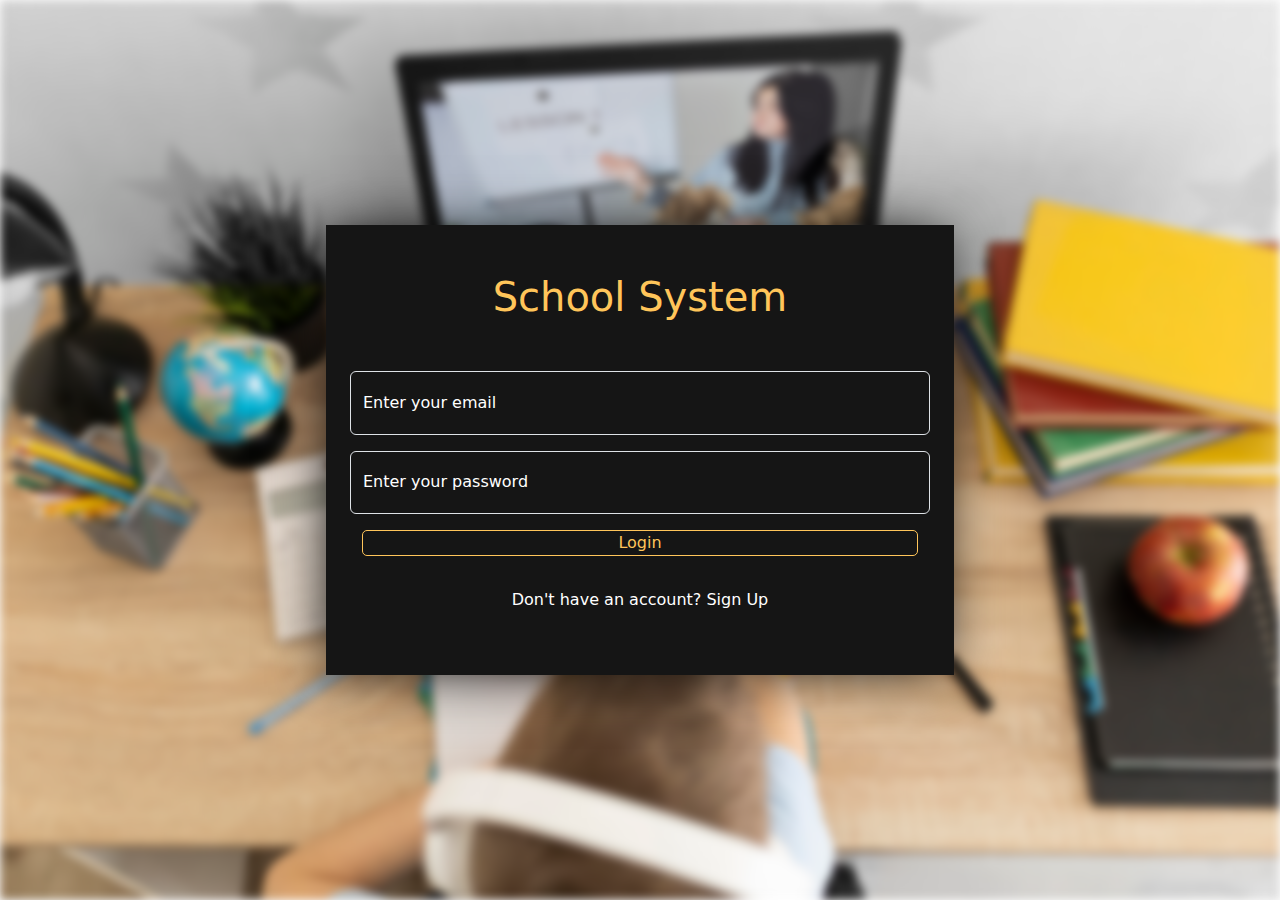
<file: index.html>
<!DOCTYPE html>
<html lang="en">
  <head>
    <meta charset="UTF-8" />
    <!-- Primary Meta Tags -->
    <title>Login</title>
    <meta name="title" content="Login" />
    <meta name="description" content="an e-commerce provide many products" />
    <meta name="viewport" content="width=device-width, initial-scale=1.0" />

    <!-- Open Graph / Facebook -->
    <meta property="og:type" content="website" />
    <meta property="og:url" content="https://Login.com" />
    <meta property="og:title" content="Login" />
    <meta
      property="og:description"
      content="an e-commerce provide many products" />
    <meta
      property="og:image"
      content="https://metatags.io/images/meta-tags.png" />

    <!-- Twitter -->
    <meta property="twitter:card" content="summary_large_image" />
    <meta property="twitter:url" content="https://Login.com" />
    <meta property="twitter:title" content="Login" />
    <meta
      property="twitter:description"
      content="an e-commerce provide many products" />
    <meta
      property="twitter:image"
      content="https://metatags.io/images/meta-tags.png" />

    <link rel="icon" href />

    <!-- ^===========> Font awesome library Icon -->
    <link rel="stylesheet" href="./CSS/all.min.css" />
    <!-- ^===========> Animate.CSS  -->
    <link
      rel="stylesheet"
      href="https://cdnjs.cloudflare.com/ajax/libs/animate.css/4.1.1/animate.min.css" />
    <!-- ^===========> Bootstrap  -->
    <link rel="stylesheet" href="./CSS/bootstrap.min.css" />
    <!-- *===========> Main Stylesheet  -->
    <link rel="stylesheet" href="./CSS/style.css" />
  </head>
  <body data-bs-spy="scroll">
    <main
      class="signInPage container-fluid d-flex justify-content-center vh-100 ">
      <div class="background w-100 vh-100"></div>
      <div class="inputs row text-center w-50 h-50 pt-5 p-4 ">

        <h1>School System</h1>
        <input id="signinEmail" class="form-control my-3"
          placeholder="Enter your email" type="text">
        <input id="signinPassword" class="form-control mb-3"
          placeholder="Enter your password" type="password">

        <h3 class="incorrect fs-6 text-danger d-none">Please fill the
          requirments</h3>
        <h3 class="fault fs-6 text-danger d-none">Email or Password is
          incorrect <br>
          <span class="text-warning">Go and sign up</span>
        </h3>

        <a class="link"><button type="button"
            onclick="login()"
            class=" submitBtn col-12 p-0">Login</button></a>
        <h2 class="fs-6 p-2">Don't have an account? <a href="signup.html">Sign
            Up</a></h2>
      </div>
    </main>

    <script src="js/index.js"></script>
    <script src="./js/bootstrap.bundle.min.js"></script>
  </body>
</html>
</file>
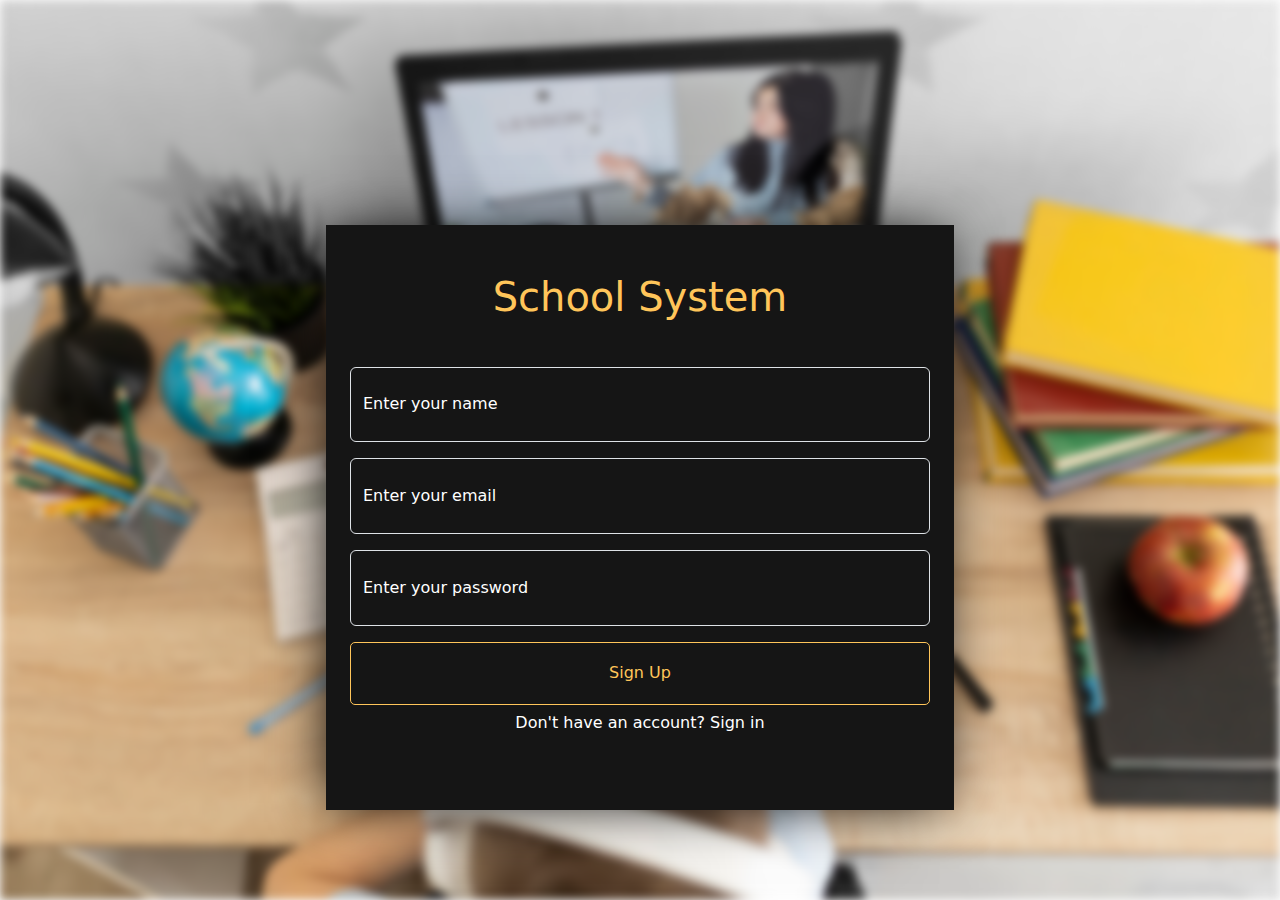
<file: signup.html>
<!DOCTYPE html>
<html lang="en">
    <head>
        <meta charset="UTF-8" />
        <!-- Primary Meta Tags -->
        <title>Sign up</title>
        <meta name="title" content="Sign up" />
        <meta name="description"
            content="an e-commerce provide many products" />
        <meta name="viewport" content="width=device-width, initial-scale=1.0" />

        <!-- Open Graph / Facebook -->
        <meta property="og:type" content="website" />
        <meta property="og:url" content="https://Sign up.com" />
        <meta property="og:title" content="Sign up" />
        <meta
            property="og:description"
            content="an e-commerce provide many products" />
        <meta
            property="og:image"
            content="https://metatags.io/images/meta-tags.png" />

        <!-- Twitter -->
        <meta property="twitter:card" content="summary_large_image" />
        <meta property="twitter:url" content="https://Sign up.com" />
        <meta property="twitter:title" content="Sign up" />
        <meta
            property="twitter:description"
            content="an e-commerce provide many products" />
        <meta
            property="twitter:image"
            content="https://metatags.io/images/meta-tags.png" />

        <link rel="icon" href />

        <!-- ^===========> Font awesome library Icon -->
        <link rel="stylesheet" href="./CSS/all.min.css" />
        <!-- ^===========> Animate.CSS  -->
        <link
            rel="stylesheet"
            href="https://cdnjs.cloudflare.com/ajax/libs/animate.css/4.1.1/animate.min.css" />
        <!-- ^===========> Bootstrap  -->
        <link rel="stylesheet" href="./CSS/bootstrap.min.css" />
        <!-- *===========> Main Stylesheet  -->
        <link rel="stylesheet" href="./CSS/style.css" />
    </head>
    <body>
        <main
            class="signUpPage container-fluid d-flex justify-content-center vh-100 ">
            <div class="background w-100 vh-100"></div>
            <div class="inputs row text-center w-50 h-65 pt-5 p-4">

                <h1>School System</h1>
                <input type="text" id="userName" placeholder="Enter your name"
                    class="form-control">
                <input id="signupEmail" class="form-control my-3"
                    placeholder="Enter your email" type="text">
                <input id="signupPassword" class="form-control mb-3"
                    placeholder="Enter your password" type="password">
                <h3 class="success fs-5 text-success d-none">success</h3>
                <h3 class="exist fs-5 text-warning d-none">Email is already
                    existing</h3>
                <button type="button" onclick="signUp()"
                    class=" submitBtn col-12 p-0">Sign Up</button>
                <h2 class="fs-6 p-2">Don't have an account? <a
                        href="index.html">Sign
                        in</a></h2>
            </div>
        </main>
        <script src="js/index.js"></script>
        <script src="./js/bootstrap.bundle.min.js"></script>
    </body>
</html>
</file>
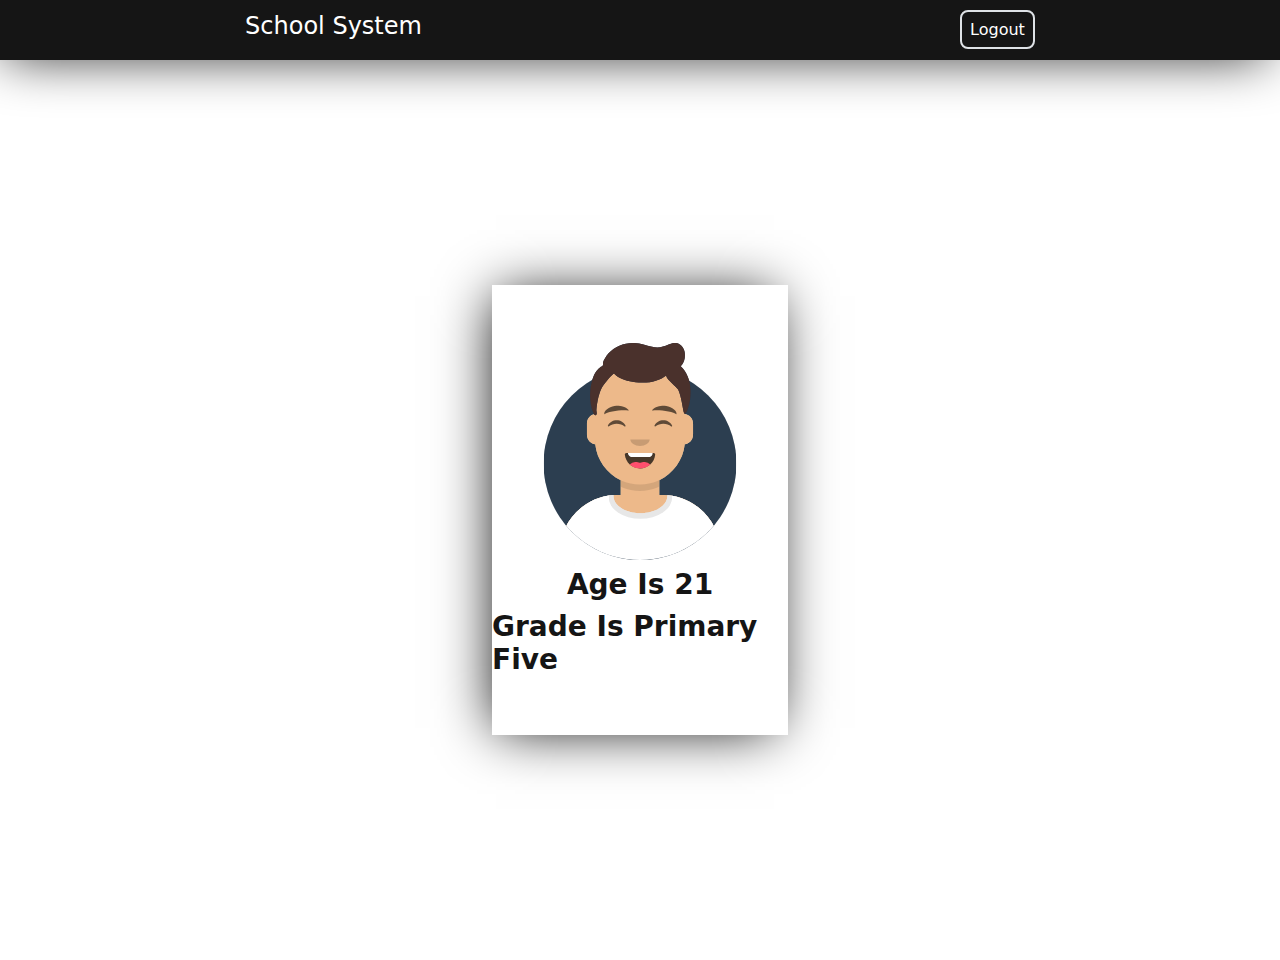
<file: welcome.html>
<!DOCTYPE html>
<html lang="en">
    <head>
        <meta charset="UTF-8" />
        <!-- Primary Meta Tags -->
        <title>Welcome</title>
        <meta name="title" content="Welcome" />
        <meta name="description"
            content="an e-commerce provide many products" />
        <meta name="viewport" content="width=device-width, initial-scale=1.0" />

        <!-- Open Graph / Facebook -->
        <meta property="og:type" content="website" />
        <meta property="og:url" content="https://Welcome.com" />
        <meta property="og:title" content="Welcome" />
        <meta
            property="og:description"
            content="an e-commerce provide many products" />
        <meta
            property="og:image"
            content="https://metatags.io/images/meta-tags.png" />

        <!-- Twitter -->
        <meta property="twitter:card" content="summary_large_image" />
        <meta property="twitter:url" content="https://Welcome.com" />
        <meta property="twitter:title" content="Welcome" />
        <meta
            property="twitter:description"
            content="an e-commerce provide many products" />
        <meta
            property="twitter:image"
            content="https://metatags.io/images/meta-tags.png" />

        <link rel="icon" href />

        <!-- ^===========> Font awesome library Icon -->
        <link rel="stylesheet" href="./CSS/all.min.css" />
        <!-- ^===========> Animate.CSS  -->
        <link
            rel="stylesheet"
            href="https://cdnjs.cloudflare.com/ajax/libs/animate.css/4.1.1/animate.min.css" />
        <!-- ^===========> Bootstrap  -->
        <link rel="stylesheet" href="./CSS/bootstrap.min.css" />
        <!-- *===========> Main Stylesheet  -->
        <link rel="stylesheet" href="./CSS/style.css" />
    </head>
    <!-- <body onload="welcome()"> -->
    <body>
        <main>
            <nav
                class="d-flex justify-content-around align-items-center">
                <h1 class="text-white fw-lighter fs-4 me-5  ">School System</h1>
                <div><a class="logout text-white fs-6 border border-2 rounded-3 p-2" href="index.html">Logout</a></div>
            </nav>
            <section
                class=" container-fluid vh-100  d-flex justify-content-center align-items-center w-25">

                <section
                    class="welcomeuser h-50 w-100 d-flex flex-column justify-content-center align-items-center fs-3">
                    <!-- <h2>Welcome <span id="userna" class="welcome"></span> -->
                        <img class="w-100 h-50" src="avataaars.svg" alt="">
                        <h2 id="username" class="fw-bold"></h2>
                        <h2 class="fw-bold fs-3">Age is 21</h2>
                        <h2 class="fw-bold fs-3">Grade is primary five</h2>
                        
                    </h2>
                </section>
            </section>
        </main>
        <script src="js/index.js"></script>
        <script src="./js/bootstrap.bundle.min.js"></script>
    </body>
</html>
</file>
<file: CSS/style.css>
.background {
  background-image: url("../close-up-kid-learning-online.jpg");
  background-position: center;
  background-size: cover;
  background-repeat: no-repeat;
  position: absolute;
  filter: blur(5px);
}
a {
  text-decoration: none;
  color: inherit;
}
.inputs {
  box-shadow: -5px 2px 54px -9px rgba(0, 0, 0, 1);
  background-color: #151515;
  position: relative;
  z-index: 9999;
  top: 25%;
  bottom: 0;
}
h1 {
  color: #ffc55a;
}
h2 {
  color: white;
}
#signinEmail,
#signinPassword,
#signupEmail,
#signupPassword,
#userName {
  background-color: transparent;
  color: #ffffff !important;
  &:focus {
    border: 1px solid #ffc55a;
  }
}
.form-control:focus {
  box-shadow: 0 0 0 0 rgba(13, 110, 253, 0.25);
}
.form-control::placeholder {
  color: white;
}
button {
  border: 1px solid #ffc55a;
  background-color: transparent;
  color: #ffc55a;
  border-radius: 5px;
  &:hover {
    background-color: #ffc55a;
    color: white;
  }
}
.h-65 {
  height: 65%;
}
nav {
  box-shadow: -5px 2px 54px -9px rgba(0, 0, 0, 1);
  background-color: #151515;
  height: 60px;
}
.welcome {
  box-shadow: -5px 2px 54px -9px rgba(0, 0, 0, 1);
  color: #ffc55a;
}
.logout:hover {
  background-color: #ffc55a;
}
.welcomeuser {
  box-shadow: -5px 2px 54px -9px rgba(0, 0, 0, 1);
  h2 {
    color: #151515;
    text-transform: capitalize;
  }
}
</file>
